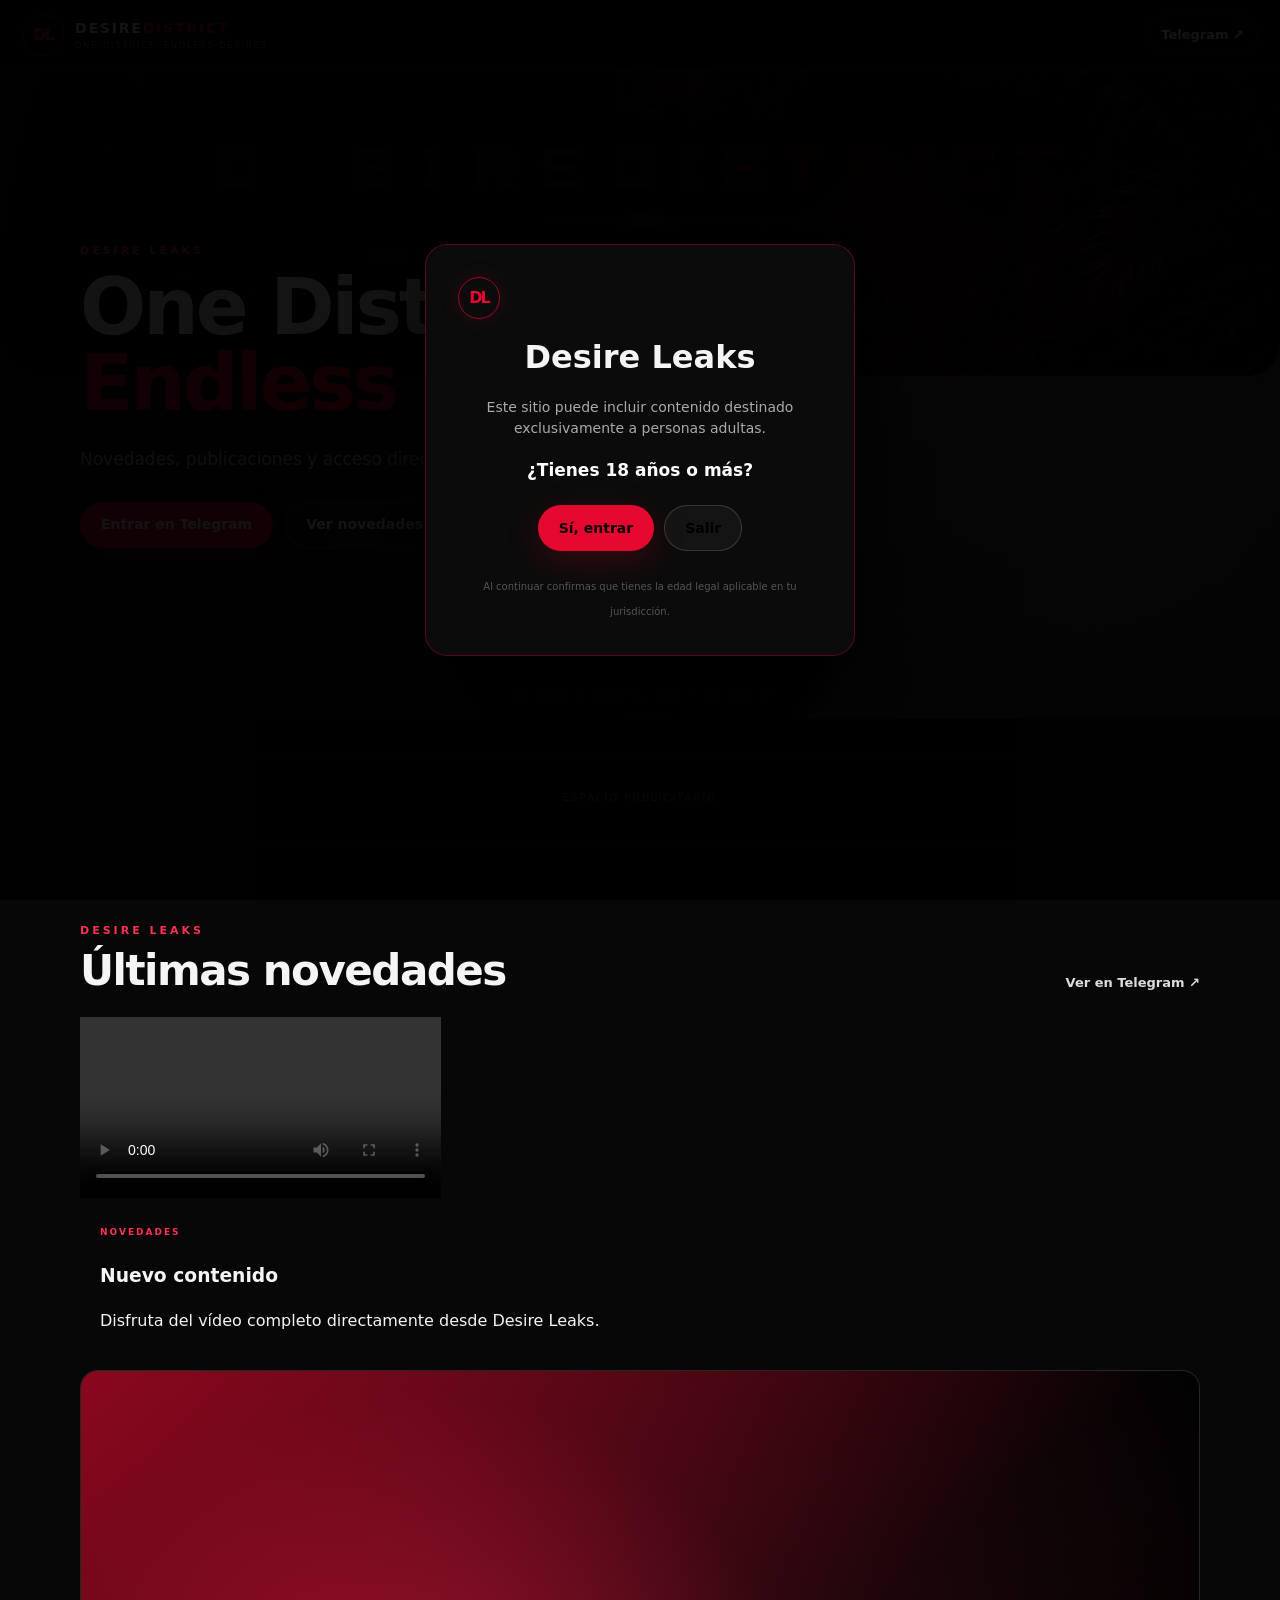
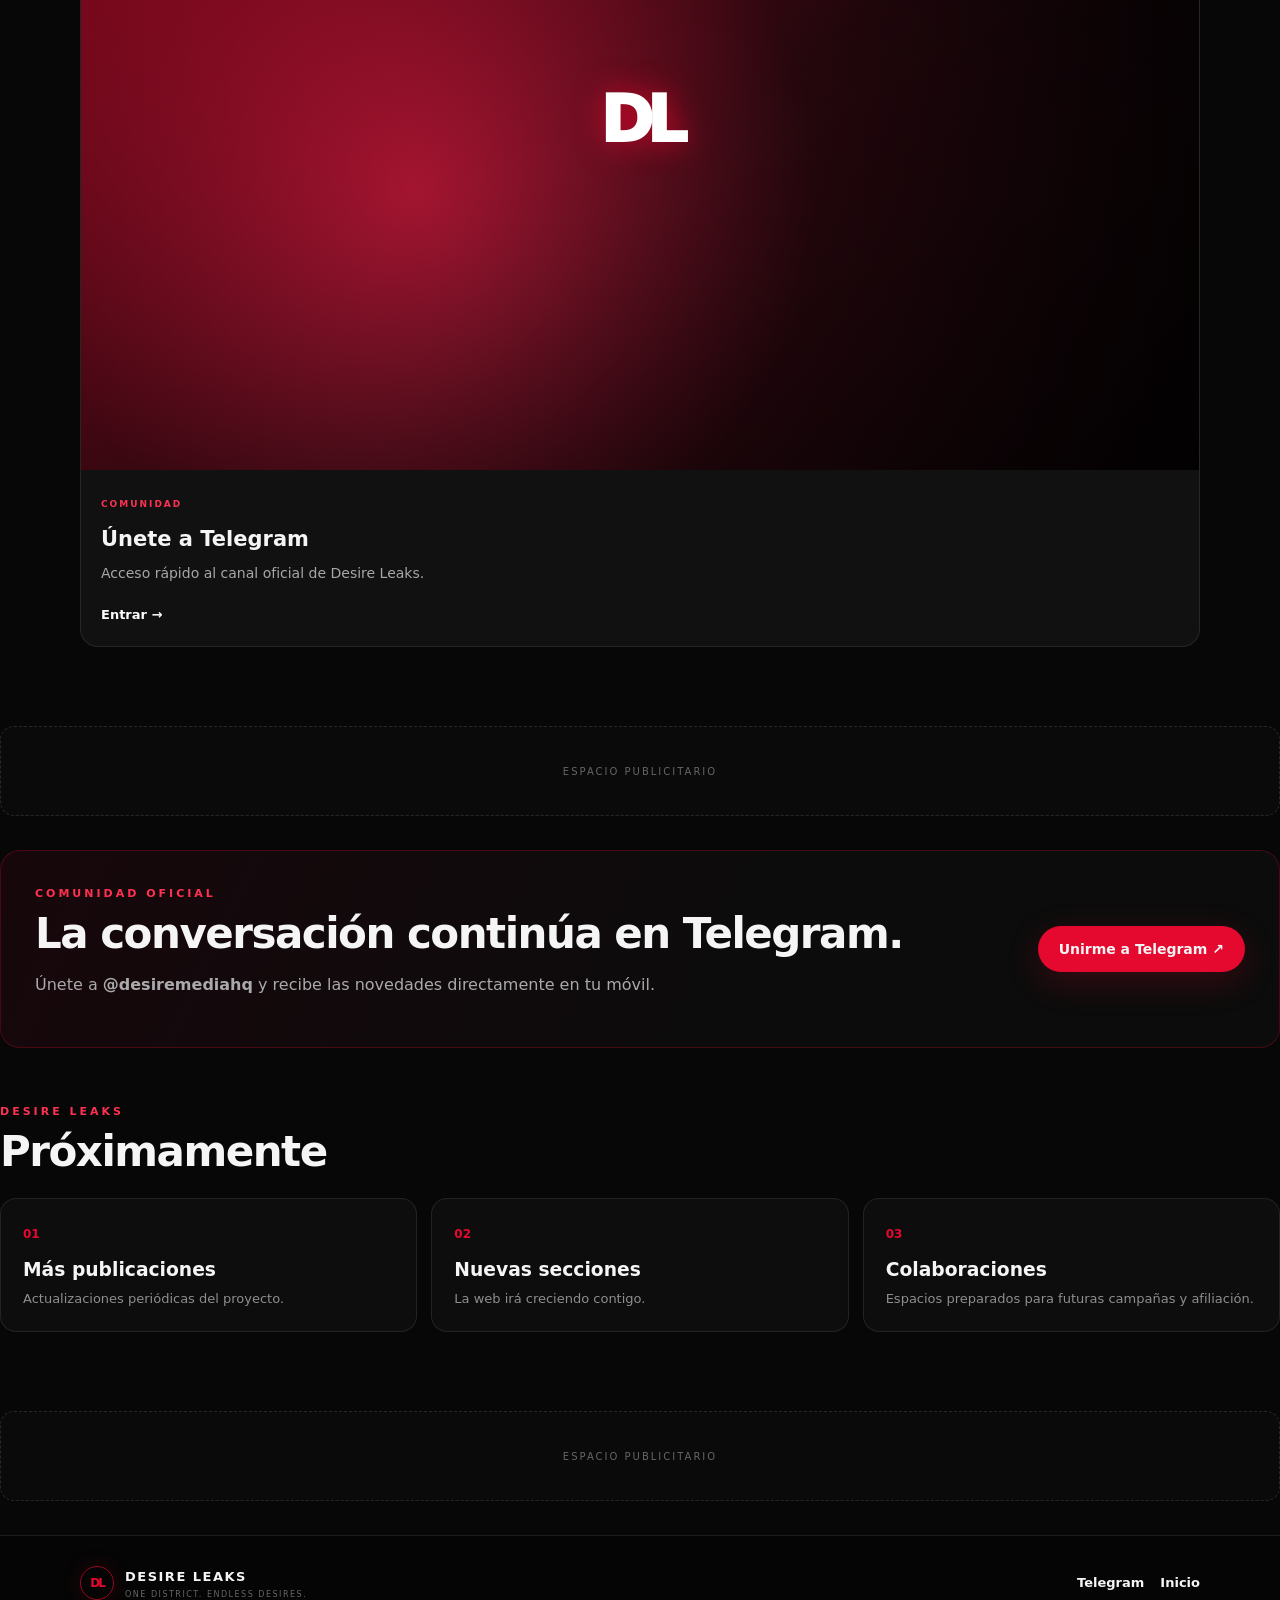
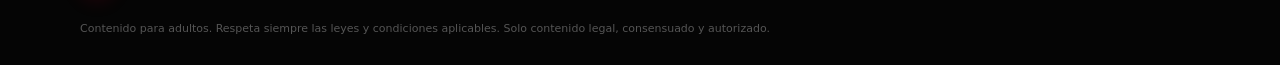
<file: index.html>
<!doctype html>
<html lang="es">
<head> <meta name="juicyads-site-verification" content="0f00696ae4daaad9c26278e2c528a83f">
  <meta charset="utf-8">
  <meta name="viewport" content="width=device-width, initial-scale=1">
  <meta name="description" content="Desire Leaks — contenido y novedades. Únete a nuestra comunidad en Telegram.">
  <meta name="theme-color" content="#080808">
  <title>Desire Leaks — One District. Endless Desires.</title>
  <link rel="stylesheet" href="style.css">
</head>
<body>
  <!-- JuicyAds v3.0 -->
<script type="text/javascript" data-cfasync="false" async src="https://poweredby.jads.co/js/jads.js"></script>
<ins id="1128337" data-width="300" data-height="250"></ins>
<script type="text/javascript" data-cfasync="false" async>(adsbyjuicy = window.adsbyjuicy || []).push({'adzone':1128337});</script>
<!--JuicyAds END-->
  <div id="ageGate" class="age-gate" role="dialog" aria-modal="true" aria-labelledby="ageTitle">
    <div class="age-card">
      <div class="mini-mark">DL</div>
      <h1 id="ageTitle">Desire Leaks</h1>
      <p>Este sitio puede incluir contenido destinado exclusivamente a personas adultas.</p>
      <p class="age-question">¿Tienes 18 años o más?</p>
      <div class="age-actions">
        <button id="enterBtn" class="btn btn-primary">Sí, entrar</button>
        <button id="leaveBtn" class="btn btn-ghost">Salir</button>
      </div>
      <small>Al continuar confirmas que tienes la edad legal aplicable en tu jurisdicción.</small>
    </div>
  </div>

  <header class="site-header">
    <a class="brand" href="#top" aria-label="Desire Leaks inicio">
      <span class="brand-dd">DL</span>
      <span>
        <strong>DESIRE<span>DISTRICT</span></strong>
        <small>ONE DISTRICT. ENDLESS DESIRES.</small>
      </span>
    </a>
    <a class="header-telegram" href="https://t.me/desiremediahq" target="_blank" rel="noopener noreferrer">Telegram ↗</a>
  </header>

  <main id="top">
    <section class="hero">
      <div class="hero-overlay"></div>
      <div class="hero-content">
        <p class="eyebrow">DESIRE LEAKS</p>
        <h1>One District.<br><span>Endless Desires.</span></h1>
        <p class="hero-copy">Novedades, publicaciones y acceso directo a nuestra comunidad.</p>
        <div class="hero-actions">
          <a class="btn btn-primary" href="https://t.me/desiremediahq" target="_blank" rel="noopener noreferrer">Entrar en Telegram</a>
          <a class="btn btn-ghost" href="#latest">Ver novedades</a>
        </div>
      </div>
    </section>

    <div class="container">
      <div class="ad-slot top-ad" aria-label="Espacio publicitario">
        <span>ESPACIO PUBLICITARIO</span>
      </div>

      <section id="latest" class="section">
        <div class="section-heading">
          <div>
            <p class="eyebrow">DESIRE LEAKS</p>
            <h2>Últimas novedades</h2>
          </div>
          <a class="text-link" href="https://t.me/desiremediahq" target="_blank" rel="noopener noreferrer">Ver en Telegram ↗</a>
        </div>

        <div class="cards">
          
    <video controls playsinline preload="metadata" style="width:100%; height:auto; display:block;">
      <source src="https://DesireMedia.b-cdn.net/VID_20261002_084733.mp4" type="video/mp4">
      Tu navegador no puede reproducir este vídeo.
    </video>
  </div>
  <div class="card-body">
    <span class="tag">NOVEDADES</span>
    <h3>Nuevo contenido</h3>
    <p>Disfruta del vídeo completo directamente desde Desire Leaks.</p>
  </div>
          </article>

          <article class="card">
            <div class="card-media media-two"><span>DL</span></div>
            <div class="card-body">
              <span class="tag">COMUNIDAD</span>
              <h3>Únete a Telegram</h3>
              <p>Acceso rápido al canal oficial de Desire Leaks.</p>
              <a href="https://t.me/desiremediahq" target="_blank" rel="noopener noreferrer">Entrar →</a>
            </div>
          </article>

          
        </div>
      </section>

      <div class="ad-slot" aria-label="Espacio publicitario">
        <span>ESPACIO PUBLICITARIO</span>
      </div>

      <section class="community">
        <div>
          <p class="eyebrow">COMUNIDAD OFICIAL</p>
          <h2>La conversación continúa en Telegram.</h2>
          <p>Únete a <strong>@desiremediahq</strong> y recibe las novedades directamente en tu móvil.</p>
        </div>
        <a class="btn btn-primary" href="https://t.me/desiremediahq" target="_blank" rel="noopener noreferrer">Unirme a Telegram ↗</a>
      </section>

      <section class="section small-section">
        <div class="section-heading">
          <div>
            <p class="eyebrow">DESIRE LEAKS</p>
            <h2>Próximamente</h2>
          </div>
        </div>
        <div class="future-grid">
          <div><span>01</span><h3>Más publicaciones</h3><p>Actualizaciones periódicas del proyecto.</p></div>
          <div><span>02</span><h3>Nuevas secciones</h3><p>La web irá creciendo contigo.</p></div>
          <div><span>03</span><h3>Colaboraciones</h3><p>Espacios preparados para futuras campañas y afiliación.</p></div>
        </div>
      </section>

      <div class="ad-slot" aria-label="Espacio publicitario">
        <span>ESPACIO PUBLICITARIO</span>
      </div>
    </div>
  </main>

  <footer class="footer">
    <div class="footer-brand">
      <span class="brand-dd">DL</span>
      <div><strong>DESIRE LEAKS</strong><small>ONE DISTRICT. ENDLESS DESIRES.</small></div>
    </div>
    <div class="footer-links">
      <a href="https://t.me/desiremediahq" target="_blank" rel="noopener noreferrer">Telegram</a>
      <a href="#top">Inicio</a>
    </div>
    <p class="footer-note">Contenido para adultos. Respeta siempre las leyes y condiciones aplicables. Solo contenido legal, consensuado y autorizado.</p>
  </footer>

  <!-- ANALÍTICA: cuando tengas tu ID, puedes colocar aquí el script de tu proveedor. -->

  <script src="script.js"></script>
</body>
</html>
</file>
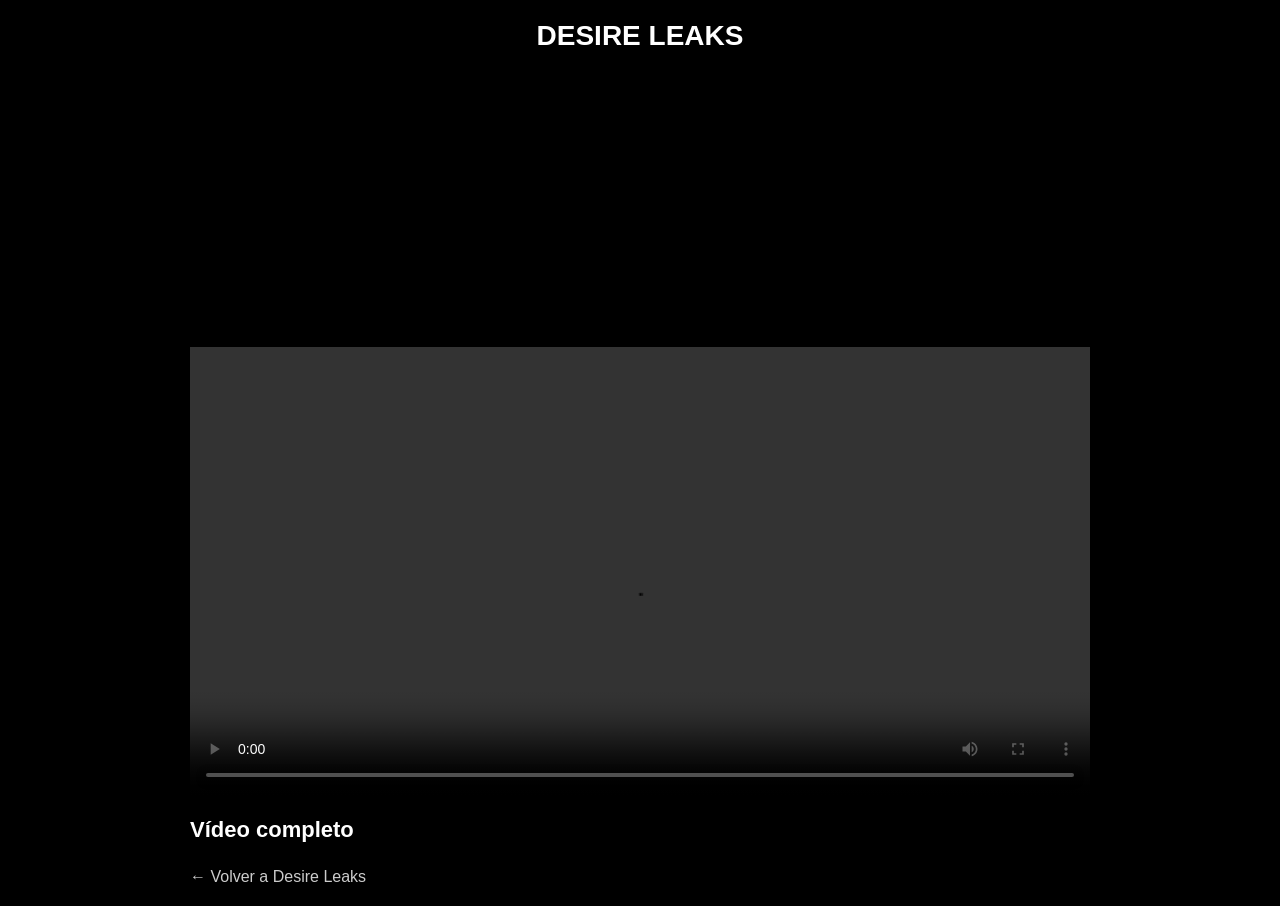
<file: video-01.html>
<!DOCTYPE html>
<html lang="es">
<head>
  <meta charset="UTF-8">
  <meta name="viewport" content="width=device-width, initial-scale=1.0">

  <title>Desire Leaks - Vídeo</title>

  <style>
    body {
      margin: 0;
      background: #000;
      color: #fff;
      font-family: Arial, sans-serif;
    }

    .container {
      max-width: 900px;
      margin: auto;
      padding: 20px;
    }

    .logo {
      text-align: center;
      font-size: 28px;
      font-weight: bold;
      margin-bottom: 25px;
    }

    .ad {
      display: flex;
      justify-content: center;
      margin: 20px 0;
      min-height: 250px;
    }

    .video-container {
      width: 100%;
      background: #000;
    }

    video {
      width: 100%;
      max-height: 80vh;
      display: block;
      background: #000;
    }

    .title {
      font-size: 22px;
      font-weight: bold;
      margin-top: 20px;
    }

    .back {
      display: inline-block;
      margin-top: 25px;
      color: #fff;
      text-decoration: none;
      opacity: 0.8;
    }
  </style>
</head>

<body>

  <div class="container">

    <div class="logo">
      DESIRE LEAKS
    </div>

    <!-- ANUNCIO -->
    <div class="ad">

        <!-- JuicyAds v3.0 -->
      <script type="text/javascript" data-cfasync="false" async src="https://poweredby.jads.co/js/jads.js"></script>
      <ins id="1128337" data-width="300" data-height="250"></ins>
      <script type="text/javascript" data-cfasync="false" async>(adsbyjuicy = window.adsbyjuicy || []).push({'adzone':1128337});</script>
      <!--JuicyAds END-->

    </div>

    <!-- VÍDEO -->
    <div class="video-container">

      <video controls playsinline preload="metadata">
        <source src="https://DesireMedia.b-cdn.net/VID_20261002_084733.mp4" type="video/mp4">
        Tu navegador no puede reproducir este vídeo.
      </video>

    </div>

    <div class="title">
      Vídeo completo
    </div>

    <a class="back" href="index.html">
      ← Volver a Desire Leaks
    </a>

  </div>

</body>
</html>
</file>
<file: style.css>
:root{
  --bg:#070707;
  --panel:#111111;
  --panel2:#151515;
  --text:#f5f5f5;
  --muted:#a7a7a7;
  --red:#e5092f;
  --red2:#ff3152;
  --line:rgba(255,255,255,.09);
  --max:1120px;
}
*{box-sizing:border-box}
html{scroll-behavior:smooth}
body{margin:0;background:var(--bg);color:var(--text);font-family:Inter,ui-sans-serif,system-ui,-apple-system,BlinkMacSystemFont,"Segoe UI",sans-serif;line-height:1.55}
a{color:inherit;text-decoration:none}
button{font:inherit}
.site-header{position:sticky;top:0;z-index:20;display:flex;justify-content:space-between;align-items:center;padding:14px 22px;background:rgba(7,7,7,.88);backdrop-filter:blur(12px);border-bottom:1px solid var(--line)}
.brand{display:flex;gap:11px;align-items:center}
.brand-dd,.mini-mark{display:grid;place-items:center;width:42px;height:42px;border:1px solid rgba(229,9,47,.65);border-radius:50%;color:var(--red);font-weight:900;letter-spacing:-2px;box-shadow:0 0 20px rgba(229,9,47,.15)}
.brand strong{display:block;font-size:14px;letter-spacing:1.8px}
.brand strong span{color:var(--red)}
.brand small{display:block;color:#777;font-size:8px;letter-spacing:2px}
.header-telegram{font-size:13px;font-weight:700;color:#fff;border:1px solid var(--line);padding:9px 13px;border-radius:999px}
.hero{position:relative;min-height:72vh;display:flex;align-items:center;overflow:hidden;background:radial-gradient(circle at 70% 25%,rgba(229,9,47,.25),transparent 35%),linear-gradient(135deg,#080808,#16070a 55%,#050505)}
.hero:before{content:"";position:absolute;inset:0;background:linear-gradient(115deg,rgba(0,0,0,.9),rgba(0,0,0,.35)),url("Distrito de deseo nocturno.png") center/cover no-repeat;opacity:.55}
.hero-overlay{position:absolute;inset:0;background:radial-gradient(circle at 75% 45%,transparent 0,rgba(0,0,0,.65) 65%,#070707 100%)}
.hero-content{position:relative;z-index:1;width:min(var(--max),calc(100% - 40px));margin:auto;padding:90px 0}
.eyebrow{margin:0 0 10px;color:var(--red2);font-size:11px;font-weight:900;letter-spacing:3px}
.hero h1{margin:0;max-width:760px;font-size:clamp(42px,7vw,78px);line-height:.98;letter-spacing:-3px}
.hero h1 span{color:var(--red)}
.hero-copy{max-width:570px;color:#c2c2c2;font-size:17px;margin:24px 0 30px}
.hero-actions{display:flex;gap:12px;flex-wrap:wrap}
.btn{display:inline-flex;align-items:center;justify-content:center;min-height:46px;padding:0 20px;border-radius:999px;font-weight:800;font-size:14px;border:1px solid transparent;cursor:pointer}
.btn-primary{background:var(--red);box-shadow:0 10px 35px rgba(229,9,47,.2)}
.btn-primary:hover{background:var(--red2);transform:translateY(-1px)}
.btn-ghost{border-color:rgba(255,255,255,.16);background:rgba(255,255,255,.04)}
.container{width:min(var(--max),calc(100% - 40px));margin:auto}
.ad-slot{min-height:90px;margin:34px 0;display:grid;place-items:center;border:1px dashed rgba(255,255,255,.12);border-radius:14px;color:#666;font-size:10px;letter-spacing:2px;background:#0a0a0a}
.section{padding:45px 0}
.section-heading{display:flex;justify-content:space-between;align-items:end;gap:20px;margin-bottom:24px}
.section-heading h2,.community h2{margin:0;font-size:clamp(28px,4vw,42px);line-height:1.05;letter-spacing:-1.5px}
.text-link{color:#ddd;font-size:13px;font-weight:800}
.cards{display:grid;grid-template-columns:repeat(3,1fr);gap:18px}
.card{overflow:hidden;border:1px solid var(--line);border-radius:18px;background:var(--panel);transition:.2s}
.card:hover{transform:translateY(-3px);border-color:rgba(229,9,47,.4)}
.card-media{aspect-ratio:16/10;display:grid;place-items:center;position:relative;overflow:hidden}
.card-media:after{content:"";position:absolute;inset:0;background:linear-gradient(140deg,rgba(229,9,47,.55),transparent 55%,rgba(0,0,0,.65))}
.card-media span{position:relative;z-index:1;font-size:64px;font-weight:1000;letter-spacing:-7px;color:#fff;text-shadow:0 0 30px rgba(229,9,47,.8)}
.media-one{background:radial-gradient(circle at 60% 35%,#6b0b1d,#16060a 50%,#030303)}
.media-two{background:radial-gradient(circle at 30% 60%,#9b1631,#25070d 45%,#020202)}
.media-three{background:radial-gradient(circle at 70% 35%,#4c0b18,#110509 45%,#020202)}
.card-body{padding:20px}
.tag{font-size:9px;font-weight:900;letter-spacing:2px;color:var(--red2)}
.card h3{margin:9px 0 7px;font-size:21px}
.card p{margin:0 0 17px;color:var(--muted);font-size:14px}
.card a{font-size:13px;font-weight:900;color:#fff}
.community{display:flex;justify-content:space-between;align-items:center;gap:30px;margin:30px 0 45px;padding:34px;border-radius:20px;border:1px solid rgba(229,9,47,.25);background:linear-gradient(115deg,#17070b,#0c0c0c 60%)}
.community p:not(.eyebrow){color:#aaa;max-width:620px}
.future-grid{display:grid;grid-template-columns:repeat(3,1fr);gap:14px}
.future-grid>div{padding:22px;border:1px solid var(--line);border-radius:16px;background:#0d0d0d}
.future-grid span{color:var(--red);font-weight:900;font-size:12px}
.future-grid h3{margin:9px 0 5px}
.future-grid p{margin:0;color:#8e8e8e;font-size:13px}
.small-section{padding-top:10px}
.footer{border-top:1px solid var(--line);padding:28px max(20px,calc((100% - var(--max))/2));display:grid;grid-template-columns:1fr auto;gap:18px;background:#050505}
.footer-brand{display:flex;gap:11px;align-items:center}
.footer-brand .brand-dd{width:34px;height:34px;font-size:12px}
.footer-brand strong{font-size:13px;letter-spacing:1.5px}
.footer-brand small{display:block;color:#666;font-size:8px;letter-spacing:1.5px}
.footer-links{display:flex;gap:16px;align-items:center;font-size:13px;font-weight:800}
.footer-note{grid-column:1/-1;color:#555;font-size:11px;margin:0}
.age-gate{position:fixed;inset:0;z-index:100;display:grid;place-items:center;padding:20px;background:rgba(0,0,0,.92)}
.age-gate.hidden{display:none}
.age-card{width:min(430px,100%);padding:32px;border:1px solid rgba(229,9,47,.35);border-radius:22px;text-align:center;background:#0b0b0b;box-shadow:0 30px 100px rgba(0,0,0,.8)}
.age-card h1{margin:14px 0 10px}
.age-card p{color:#aaa;font-size:14px}
.age-question{color:#fff!important;font-weight:900;font-size:17px!important}
.age-actions{display:flex;gap:10px;justify-content:center;margin:22px 0}
.age-card small{color:#555;font-size:10px}
@media(max-width:800px){
  .cards,.future-grid{grid-template-columns:1fr}
  .community{flex-direction:column;align-items:flex-start}
  .hero{min-height:78vh}
  .hero h1{letter-spacing:-2px}
  .section-heading{align-items:flex-start;flex-direction:column}
}
@media(max-width:520px){
  .site-header{padding:12px 14px}
  .header-telegram{font-size:11px;padding:8px 10px}
  .brand strong{font-size:12px}
  .brand small{font-size:7px}
  .container,.hero-content{width:min(100% - 28px,var(--max))}
  .hero-copy{font-size:15px}
  .footer{padding:24px 14px}
}
</file>
